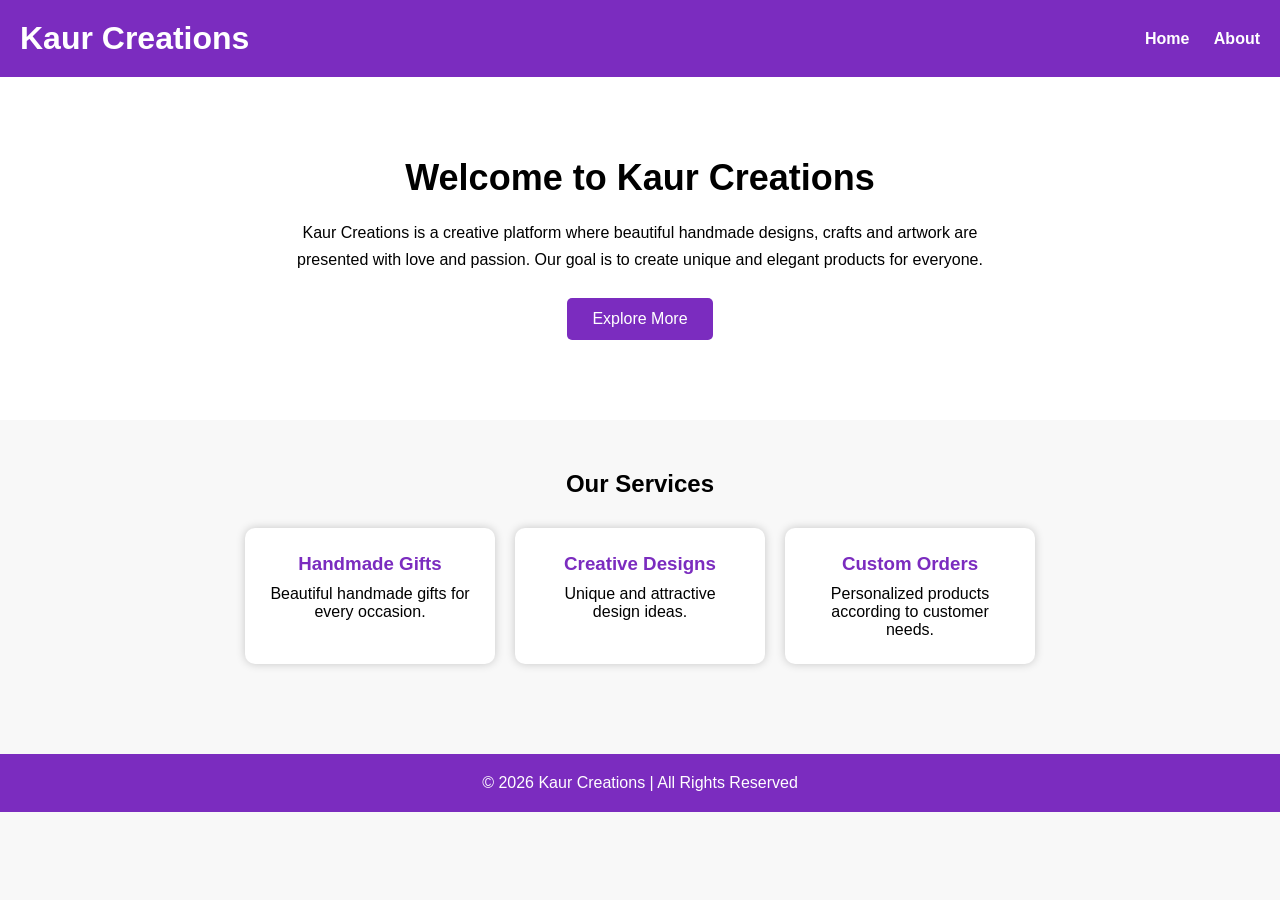
<file: index.html>
<!DOCTYPE html>
<html lang="en">
<head>
<meta charset="UTF-8">
<meta name="viewport" content="width=device-width, initial-scale=1.0">
<title>Kaur Creations</title>
<link rel="stylesheet" href="style.css">
</head>

<body>

<header>
    <h1>Kaur Creations</h1>

    <nav>
        <a href="index.html">Home</a>
        <a href="about.html">About</a>
    </nav>
</header>

<section class="hero">
    <h2>Welcome to Kaur Creations</h2>

    <p>
        Kaur Creations is a creative platform where beautiful handmade
        designs, crafts and artwork are presented with love and passion.
        Our goal is to create unique and elegant products for everyone.
    </p>

    <button>Explore More</button>
</section>

<section class="services">

<h2>Our Services</h2>

<div class="cards">

<div class="card">
<h3>Handmade Gifts</h3>
<p>Beautiful handmade gifts for every occasion.</p>
</div>

<div class="card">
<h3>Creative Designs</h3>
<p>Unique and attractive design ideas.</p>
</div>

<div class="card">
<h3>Custom Orders</h3>
<p>Personalized products according to customer needs.</p>
</div>

</div>

</section>

<footer>
<p>© 2026 Kaur Creations | All Rights Reserved</p>
</footer>

</body>
</html>
</file>
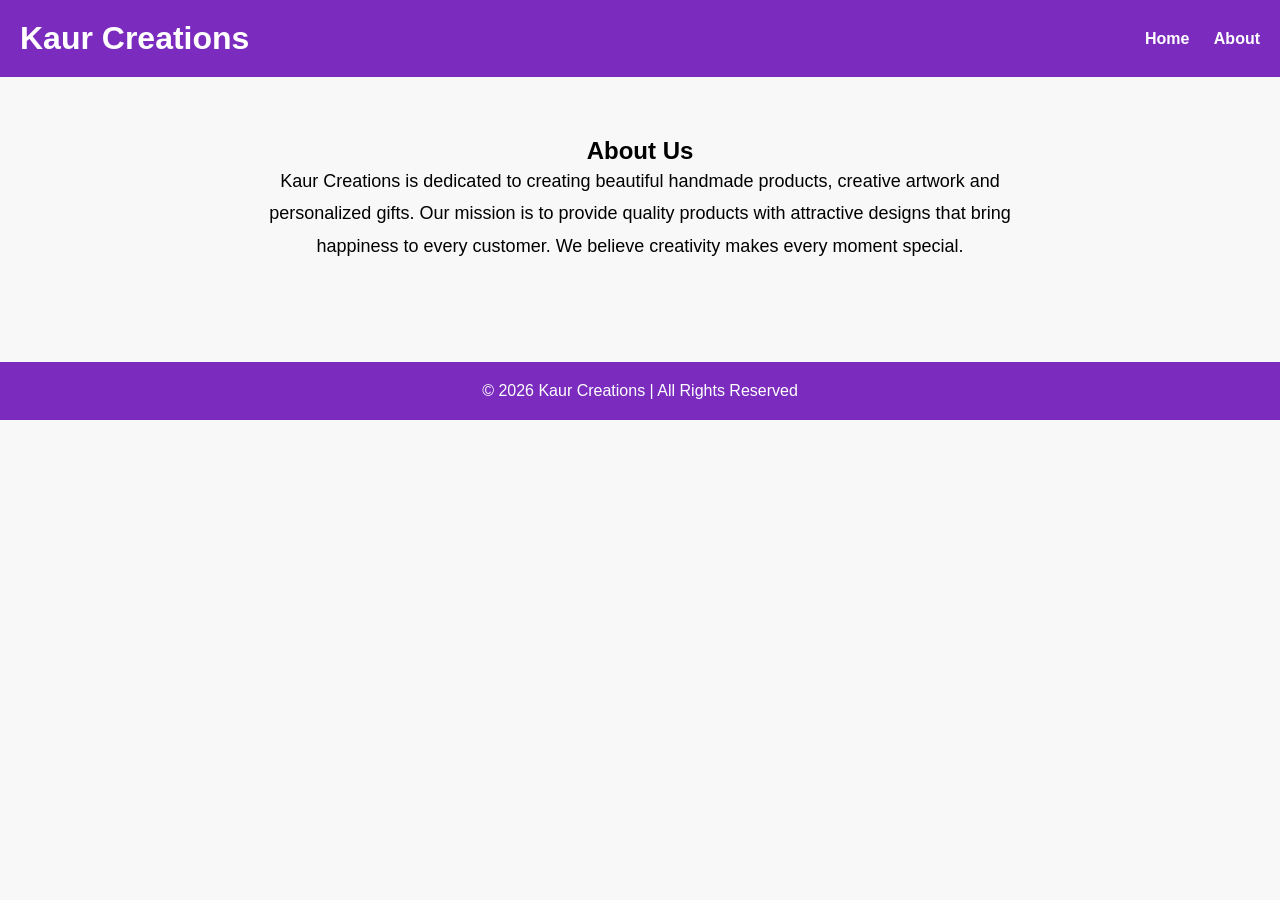
<file: about.html>
<!DOCTYPE html>
<html lang="en">

<head>
<meta charset="UTF-8">
<meta name="viewport" content="width=device-width, initial-scale=1.0">
<title>About - Kaur Creations</title>
<link rel="stylesheet" href="style.css">
</head>

<body>

<header>

<h1>Kaur Creations</h1>

<nav>
<a href="index.html">Home</a>
<a href="about.html">About</a>
</nav>

</header>

<section class="about">

<h2>About Us</h2>

<p>

Kaur Creations is dedicated to creating beautiful handmade products,
creative artwork and personalized gifts.

Our mission is to provide quality products with attractive designs that
bring happiness to every customer.

We believe creativity makes every moment special.

</p>

</section>

<footer>

<p>© 2026 Kaur Creations | All Rights Reserved</p>

</footer>

</body>
</html>
</file>
<file: style.css>
*{
margin:0;
padding:0;
box-sizing:border-box;
font-family:Arial,sans-serif;
}

body{
background:#f8f8f8;
}

header{
background:#7b2cbf;
color:white;
padding:20px;
display:flex;
justify-content:space-between;
align-items:center;
}

nav a{
color:white;
text-decoration:none;
margin-left:20px;
font-weight:bold;
}

nav a:hover{
color:yellow;
}

.hero{
text-align:center;
padding:80px 20px;
background:white;
}

.hero h2{
font-size:36px;
margin-bottom:20px;
}

.hero p{
max-width:700px;
margin:auto;
line-height:1.7;
}

button{
margin-top:25px;
padding:12px 25px;
background:#7b2cbf;
color:white;
border:none;
border-radius:5px;
cursor:pointer;
font-size:16px;
}

button:hover{
background:#5a189a;
}

.services{
padding:50px;
text-align:center;
}

.cards{
display:flex;
justify-content:center;
gap:20px;
flex-wrap:wrap;
margin-top:30px;
}

.card{
background:white;
padding:25px;
width:250px;
border-radius:10px;
box-shadow:0 0 10px rgba(0,0,0,0.2);
}

.card h3{
margin-bottom:10px;
color:#7b2cbf;
}

.about{
padding:60px;
text-align:center;
}

.about p{
max-width:800px;
margin:auto;
line-height:1.8;
font-size:18px;
}

footer{
background:#7b2cbf;
color:white;
text-align:center;
padding:20px;
margin-top:40px;
}
</file>
